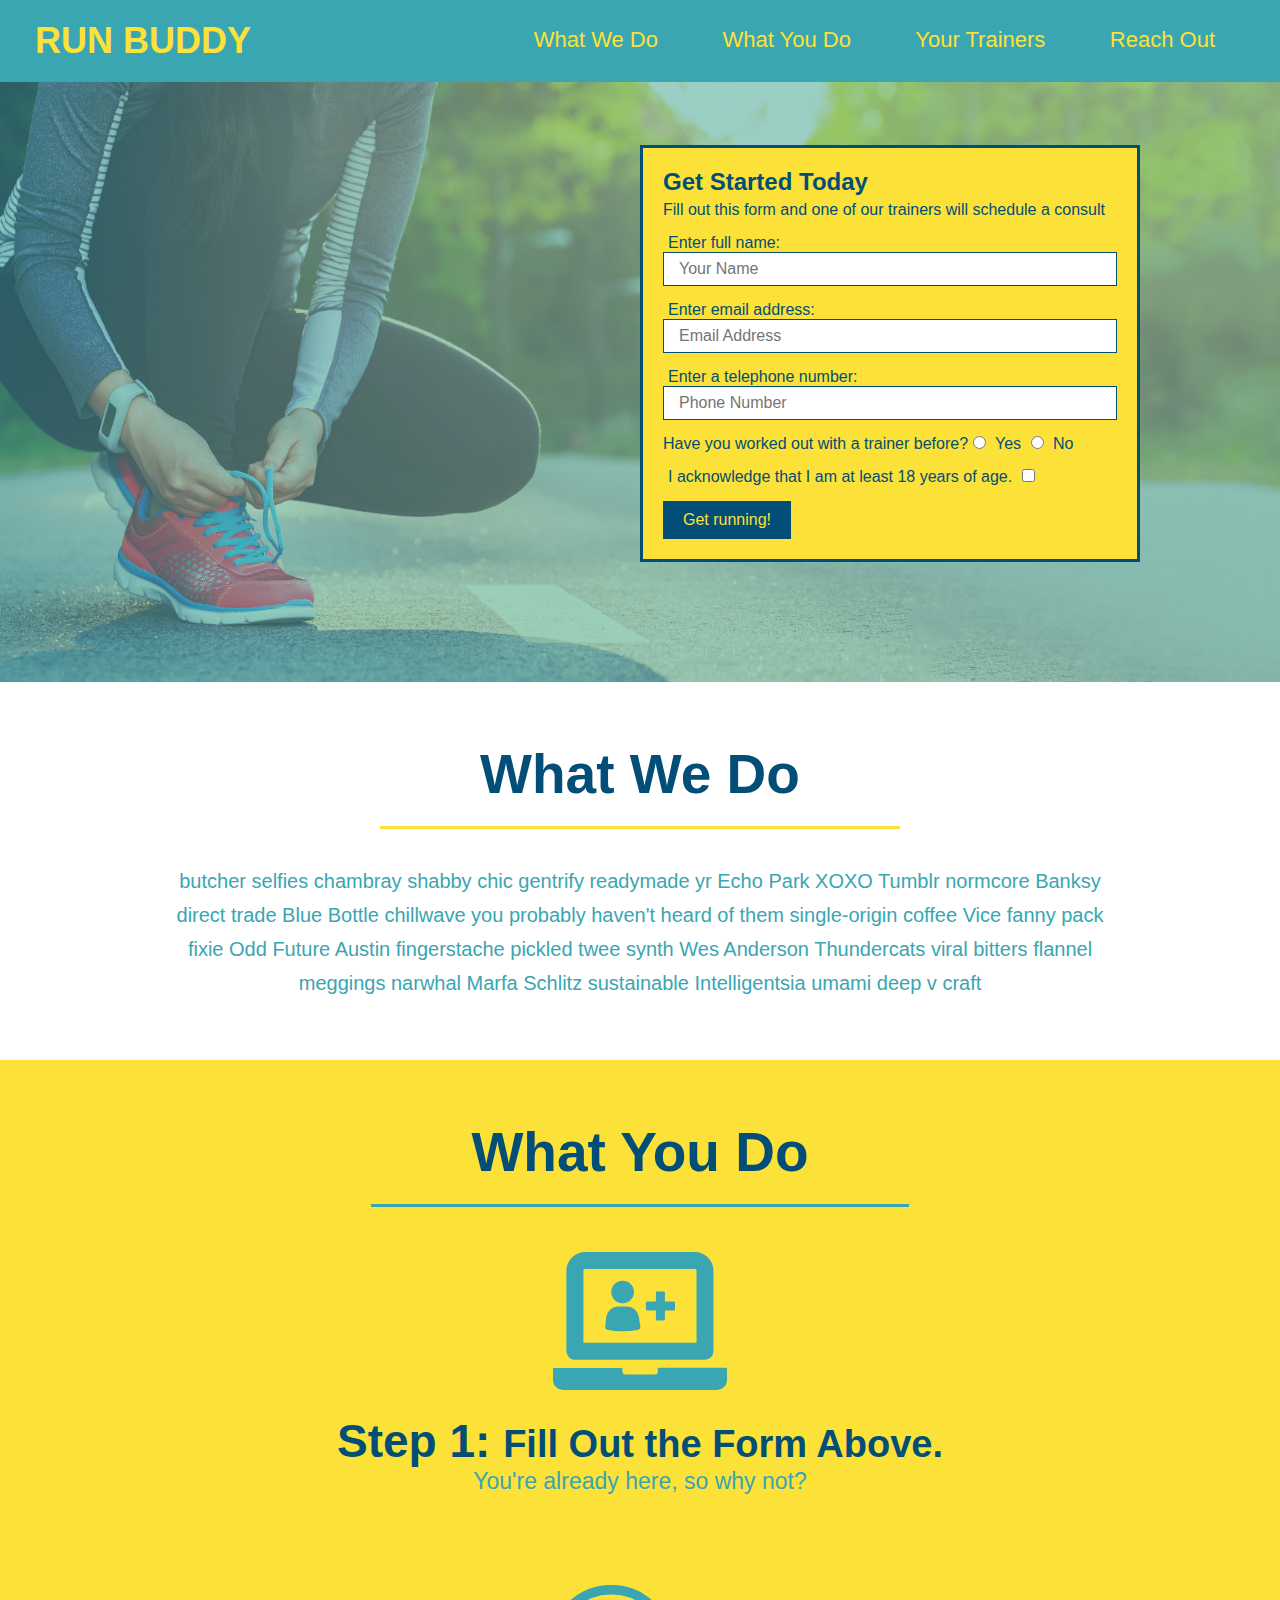
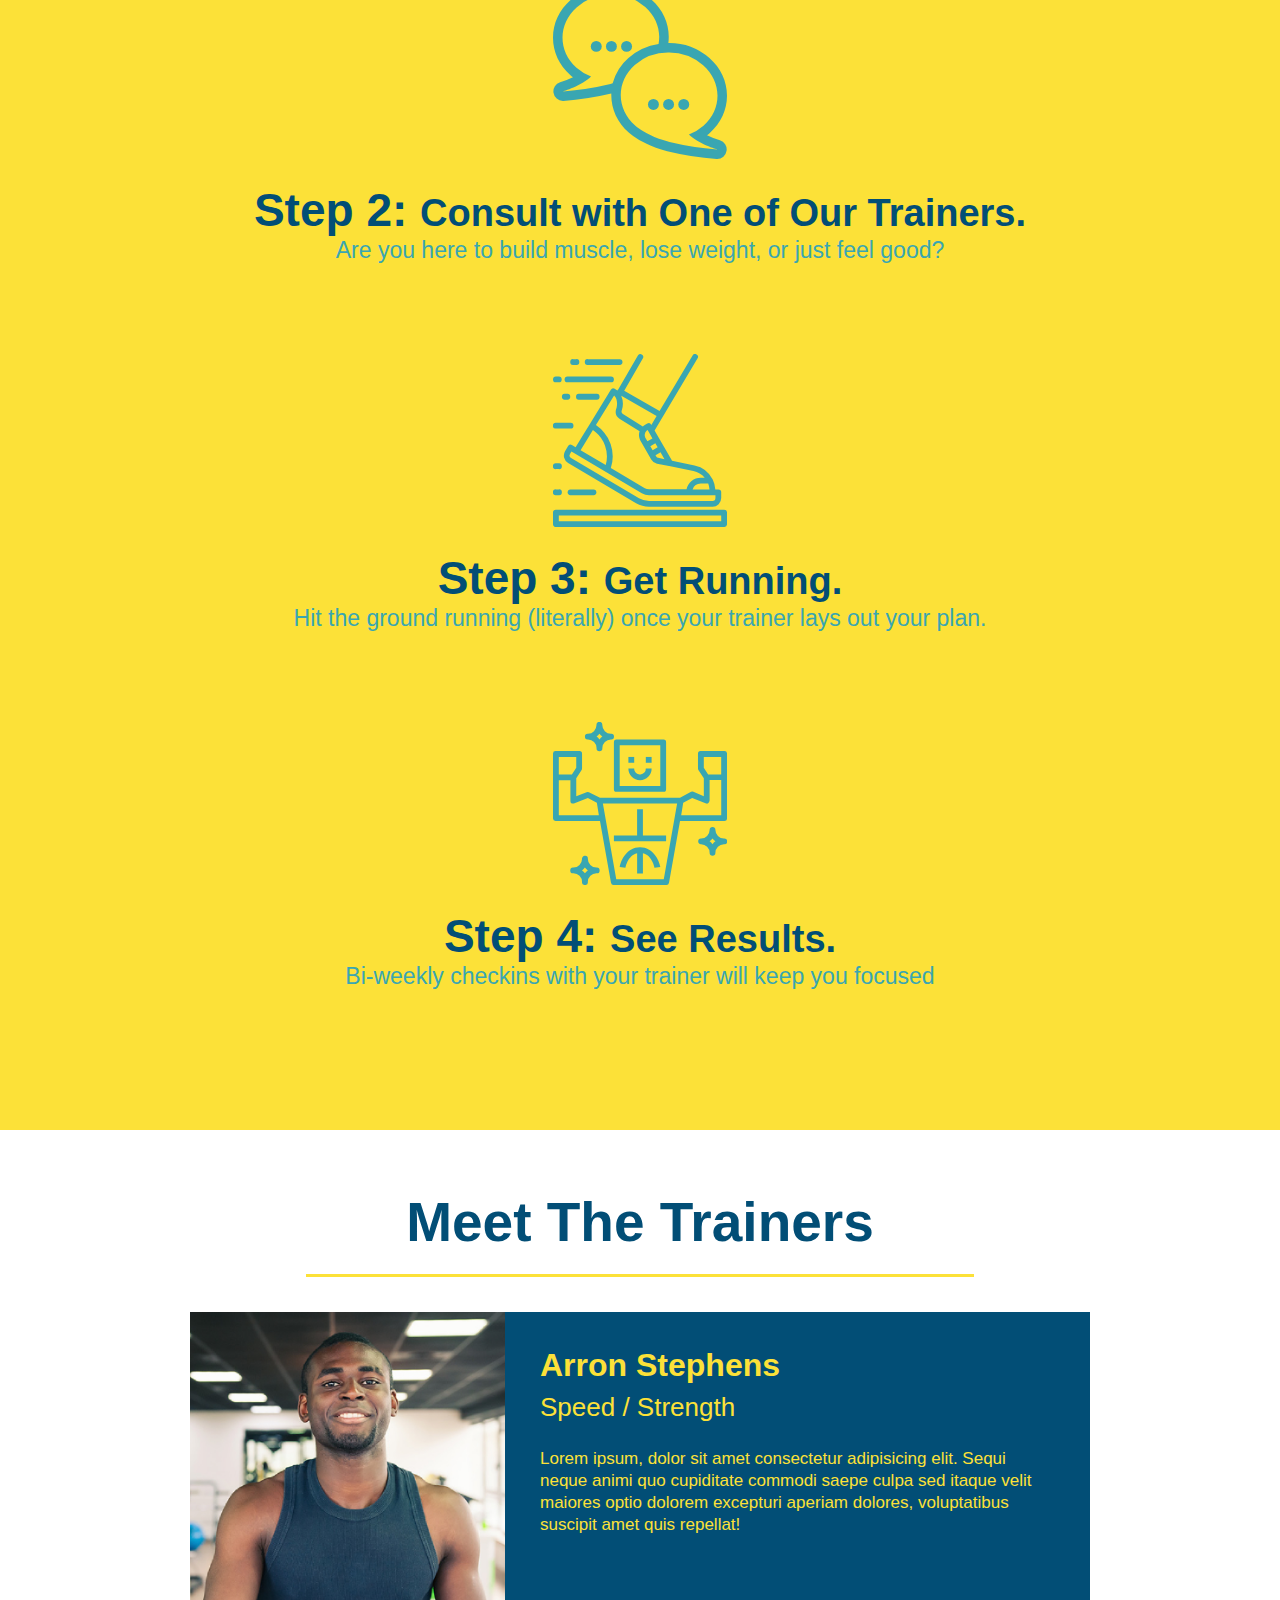
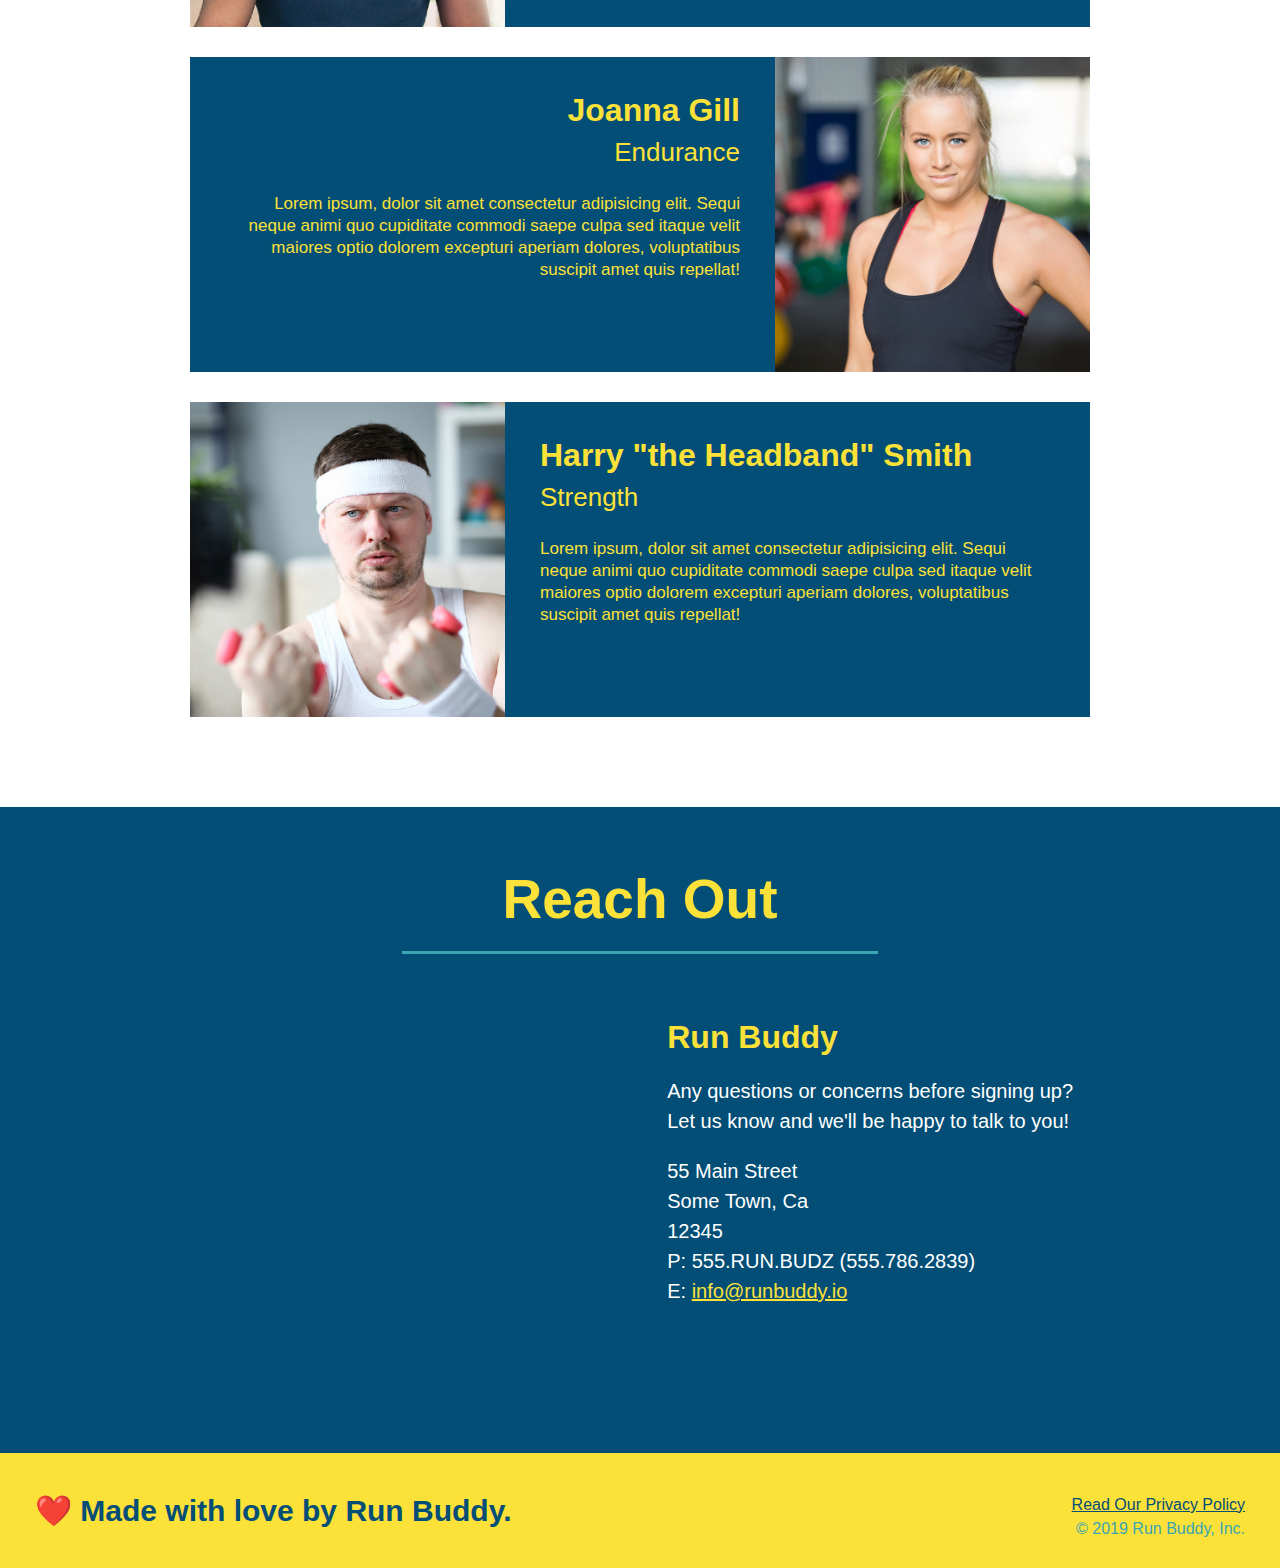
<file: index.html>
<!DOCTYPE html>
<html lang="en">

<head>
  <meta charset="UTF-8" />
  <title>Run Buddy</title>
  <link rel="stylesheet" href="./assets/css/style.css" />
</head>

<body>
  <!-- navigation -->
  <header>
    <h1>
      <a href="/">
        RUN BUDDY
      </a>
    </h1>
    <nav>
      <!-- Unordered list element -->
      <ul>
        <!-- List item element-->
        <li>
          <!-- Anchor element -->
          <a href="#what-we-do">What We Do</a>
        </li>
        <li>
          <a href="#what-you-do">What You Do</a>
        </li>
        <li>
          <a href="#your-trainers">Your Trainers</a>
        </li>
        <li>
          <a href="#reach-out">Reach Out</a>
        </li>
      </ul>
    </nav>
  </header>

  <!-- hero/jumbotron -->
  <section class="hero">
    <div class="hero-form">
      <h3>Get Started Today</h3>
      <p>Fill out this form and one of our trainers will schedule a consult</p>
      <form>
        <label for="name">Enter full name:</label>
        <input type="text" placeholder="Your Name" name="name" id="name" class="form-input" />
        <label for="email">Enter email address:</label>
        <input type="text" placeholder="Email Address" name="email" id="email" class="form-input" />
        <label for="phone">Enter a telephone number:</label>
        <input type="text" placeholder="Phone Number" name="phone" id="phone" class="form-input" />
        <p>
          Have you worked out with a trainer before?
          <input type="radio" name="trainer-confirm" id="trainer-yes" />
          <label for="trainer-yes">Yes</label>
          <input type="radio" name="trainer-confirm" id="trainer-no" />
          <label for="trainer-no">No</label>
        </p>
        <p>
          <label for="checkbox">
            I acknowledge that I am at least 18 years of age.
          </label>
          <input type="checkbox" name="checkpoint1" id="checkbox" />
        </p>
        <button type="submit">
          Get running!
        </button>
      </form>
    </div>
  </section>

  <!-- "what we do" section -->
  <section id="what-we-do" class="intro">
    <h2 class="section-title primary-border">What We Do</h2>
    <p>
      butcher selfies chambray shabby chic gentrify readymade yr Echo Park XOXO Tumblr normcore Banksy direct trade Blue
      Bottle chillwave you probably haven't heard of them single-origin coffee Vice fanny pack fixie Odd Future Austin
      fingerstache pickled twee synth Wes Anderson Thundercats viral bitters flannel meggings narwhal Marfa Schlitz
      sustainable Intelligentsia umami deep v craft
    </p>
  </section>

  <!-- "what you do" section -->
  <section id="what-you-do" class="steps">
    <h2 class="section-title secondary-border">What You Do</h2>

    <div>
      <img src="./assets/images/step-1.svg" alt="" />
      <h3>Step 1: <span>Fill Out the Form Above.</span></h3>
      <p>You're already here, so why not?</p>
    </div>

    <div>
      <img src="./assets/images/step-2.svg" alt="" />
      <h3>Step 2: <span>Consult with One of Our Trainers.</span></h3>
      <p>Are you here to build muscle, lose weight, or just feel good?</p>
    </div>

    <div>
      <img src="./assets/images/step-3.svg" alt="" />
      <h3>Step 3: <span>Get Running.</span></h3>
      <p>Hit the ground running (literally) once your trainer lays out your plan.</p>
    </div>

    <div>
      <img src="./assets/images/step-4.svg" alt="" />
      <h3>Step 4: <span>See Results.</span></h3>
      <p>Bi-weekly checkins with your trainer will keep you focused</p>
    </div>
  </section>

  <!-- "meet the trainers" section -->
  <section id="your-trainers" class="trainers">
    <h2 class="section-title primary-border">Meet The Trainers</h2>
    <article class="trainer">
      <img src="./assets/images/trainer-1.jpg" alt="Arron Stephens in his workout clothes, ready to pump iron" />
      <div class="trainer-bio text-left">
        <h3>Arron Stephens</h3>
        <h4>Speed / Strength</h4>
        <p>
          Lorem ipsum, dolor sit amet consectetur adipisicing elit. Sequi neque animi quo cupiditate commodi saepe culpa
          sed
          itaque velit maiores optio dolorem excepturi aperiam dolores, voluptatibus suscipit amet quis repellat!
        </p>
      </div>
    </article>

    <!-- second trainer bio -->
    <article class="trainer">
      <div class="trainer-bio text-right">
        <h3>Joanna Gill</h3>
        <h4>Endurance</h4>
        <p>
          Lorem ipsum, dolor sit amet consectetur adipisicing elit. Sequi neque animi quo cupiditate commodi saepe culpa
          sed
          itaque velit maiores optio dolorem excepturi aperiam dolores, voluptatibus suscipit amet quis repellat!
        </p>
      </div>
      <img src="./assets/images/trainer-2.jpg" alt="Joanna Gill cooling off after a workout" />
    </article>

    <!-- third trainer bio -->
    <article class="trainer">
      <img src="./assets/images/trainer-3.jpg"
        alt="Harry Smith wearing a headband and lifting comically small pink weights" />
      <div class="trainer-bio text-left">
        <h3>Harry "the Headband" Smith</h3>
        <h4>Strength</h4>
        <p>
          Lorem ipsum, dolor sit amet consectetur adipisicing elit. Sequi neque animi quo cupiditate commodi saepe culpa
          sed
          itaque velit maiores optio dolorem excepturi aperiam dolores, voluptatibus suscipit amet quis repellat!
        </p>
      </div>
    </article>
  </section>

  <!-- "reach out" section -->
  <section id="reach-out" class="contact">
    <h2 class="section-title secondary-border">Reach Out</h2>
    <div class="contact-info">
      <iframe 
        src="https://www.google.com/maps/embed?pb=!1m18!1m12!1m3!1d3147.1079747227936!2d-120.42364418397035!3d37.92790791110593!2m3!1f0!2f0!3f0!3m2!1i1024!2i768!4f13.1!3m3!1m2!1s0x8090c49129b6ac57%3A0xb56c7eb95a2cd8bd!2sMain%20St%2C%20California%2095327!5e0!3m2!1sen!2sus!4v1616426329495!5m2!1sen!2sus"
        style="border:0;" 
        allowfullscreen=""
        loading="lazy">
      </iframe>
      <div>
        <h3>Run Buddy</h3>
        <p>
          Any questions or concerns before signing up?
          <br />
          Let us know and we'll be happy to talk to you!
        </p>
        <address>
          55 Main Street <br />
          Some Town, Ca <br />
          12345<br />
          P: 555.RUN.BUDZ (555.786.2839)<br />
          E: <a href="mailto:info@runbuddy.io">info@runbuddy.io</a>
        </address>
      </div>
    </div>
  </section>

  <!-- footer -->
  <footer>
    <h2>❤️ Made with love by Run Buddy.</h2>
    <div>
      <a href="./privacy-policy.html">Read Our Privacy Policy</a><br />
      &copy; 2019 Run Buddy, Inc.
    </div>
  </footer>
</body>

</html>
</file>
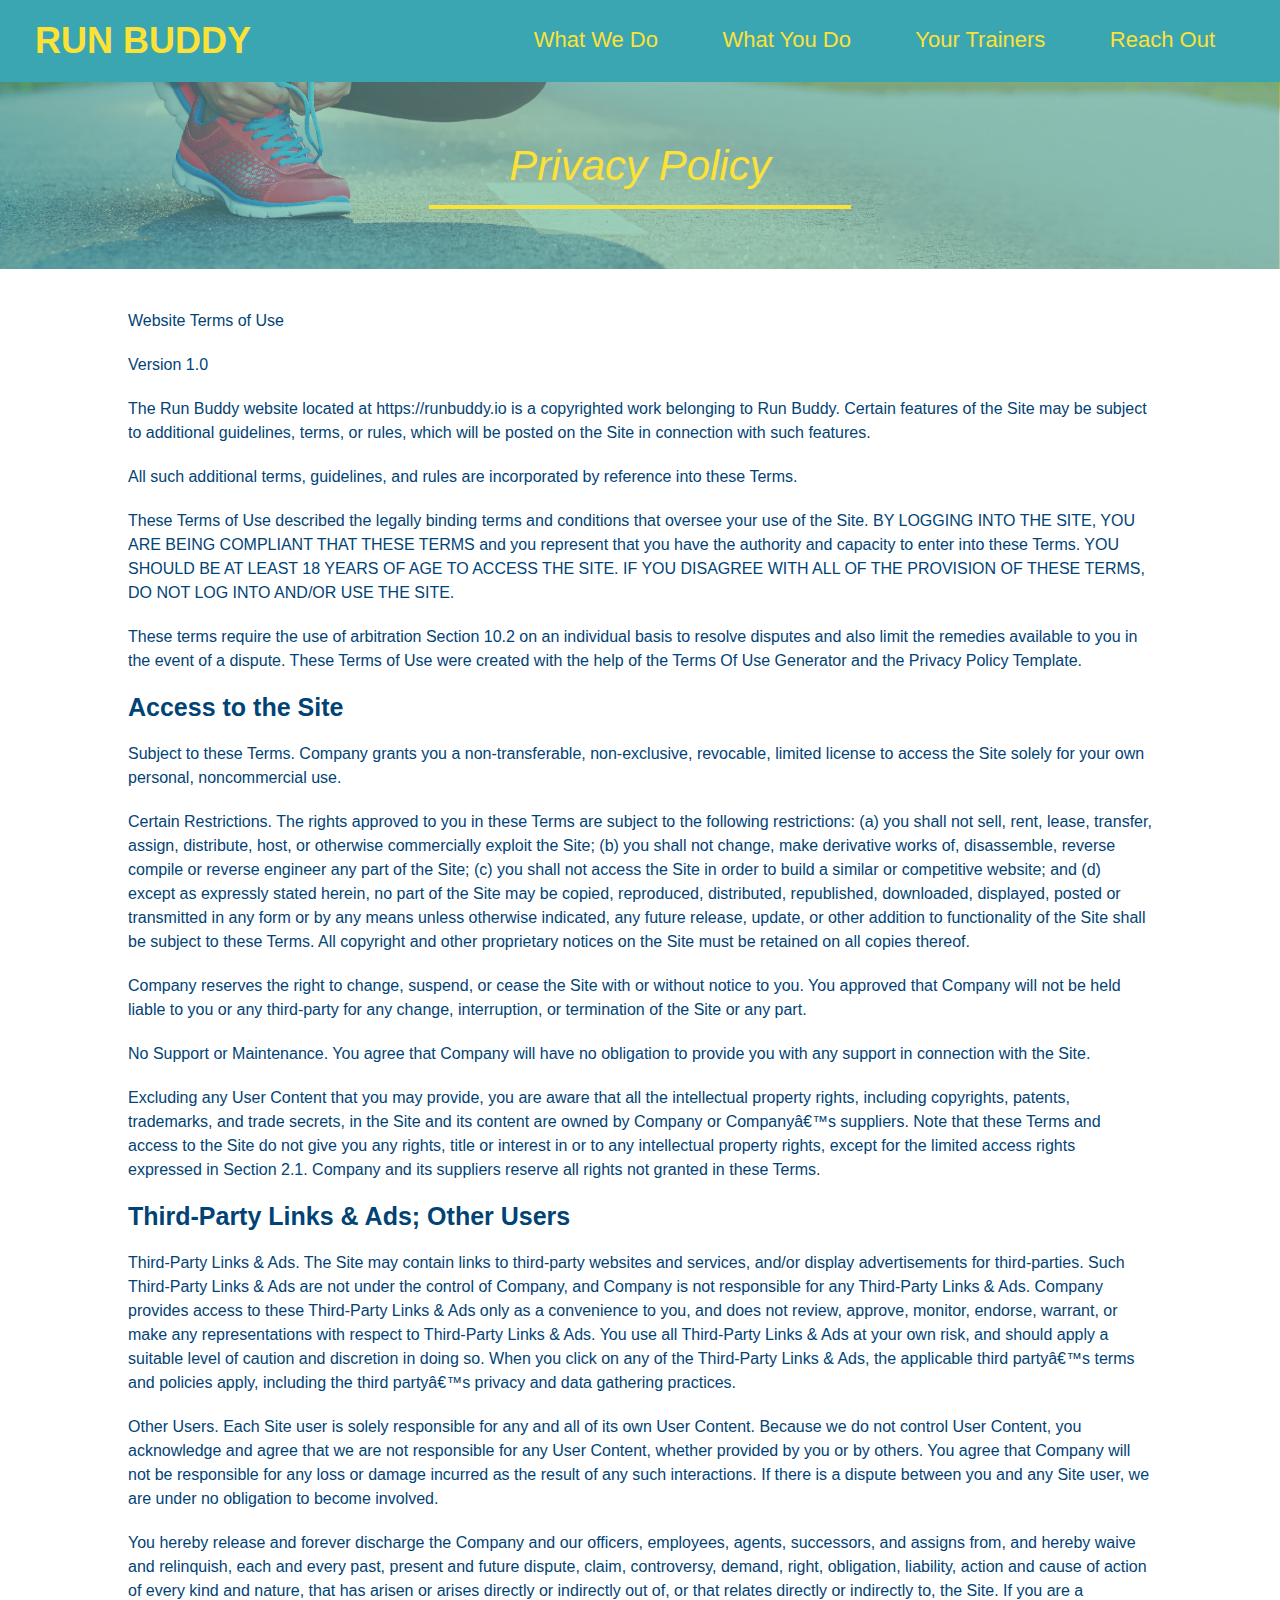
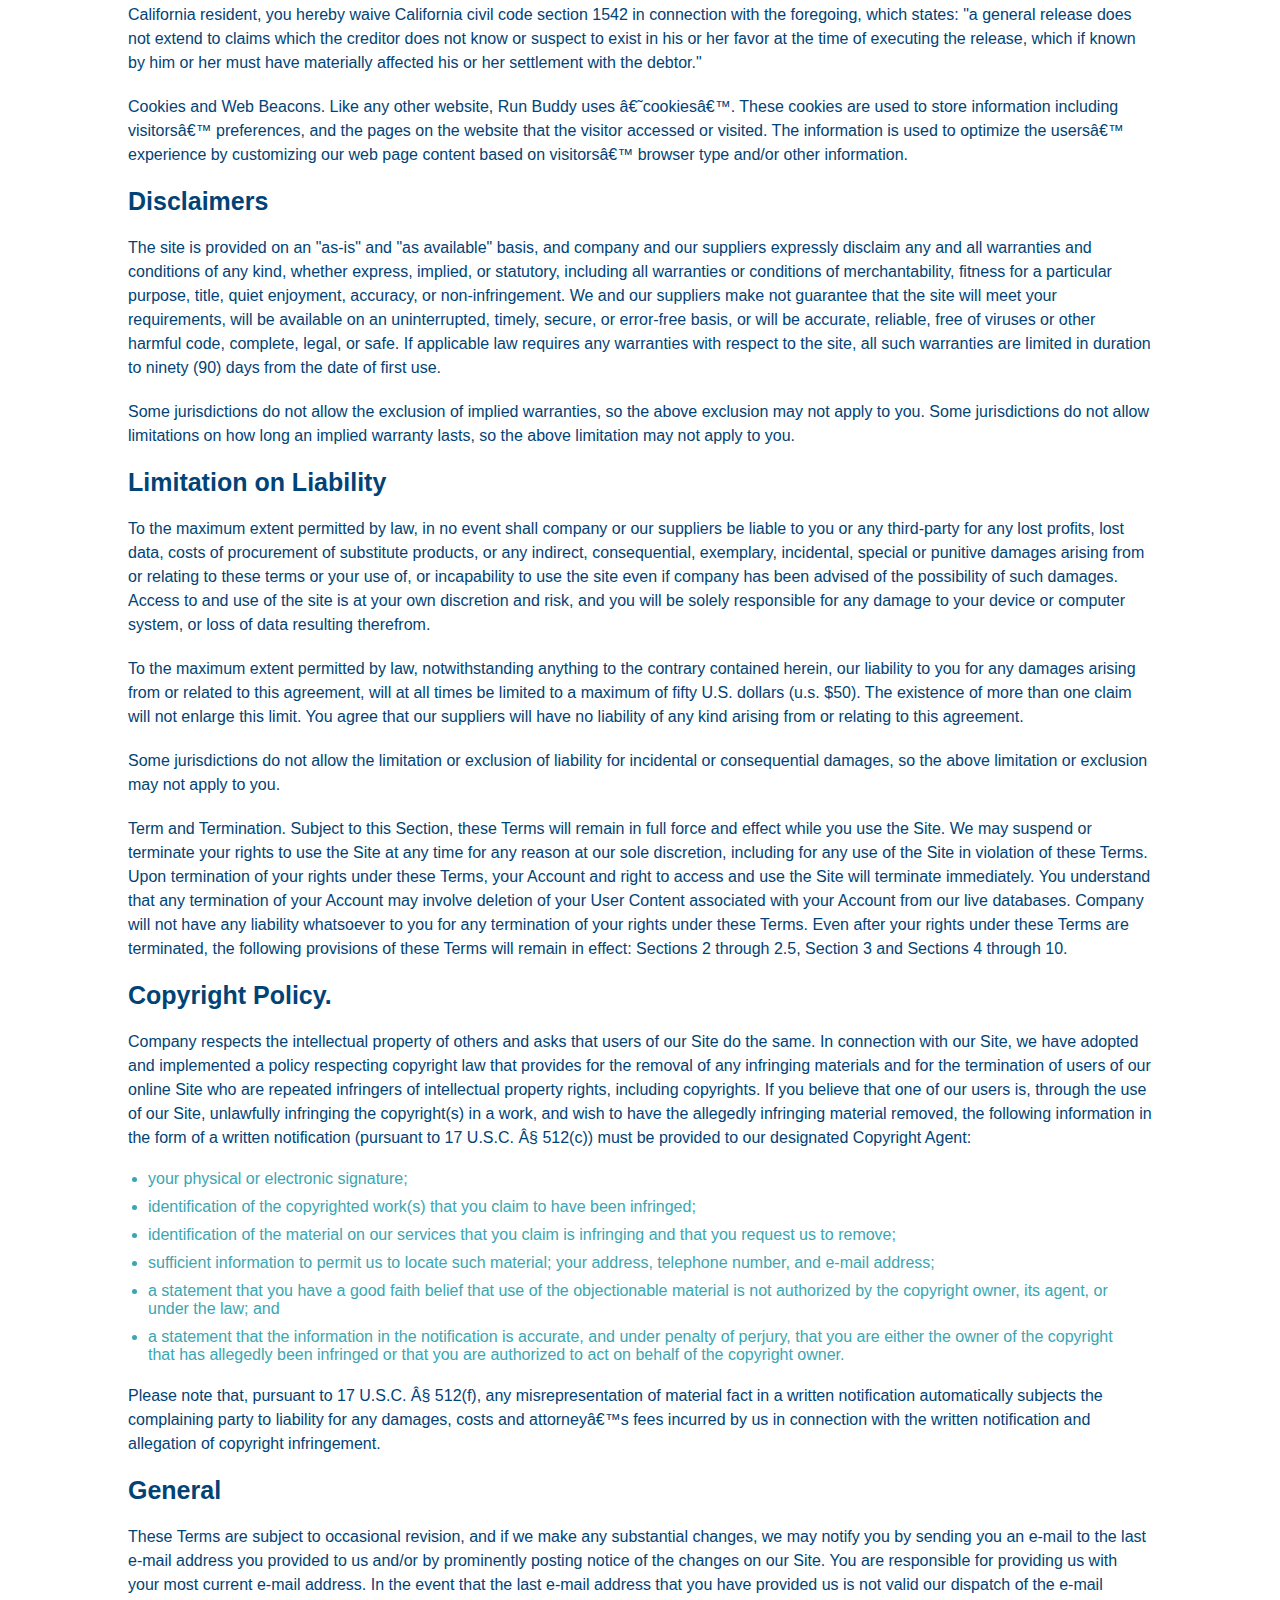
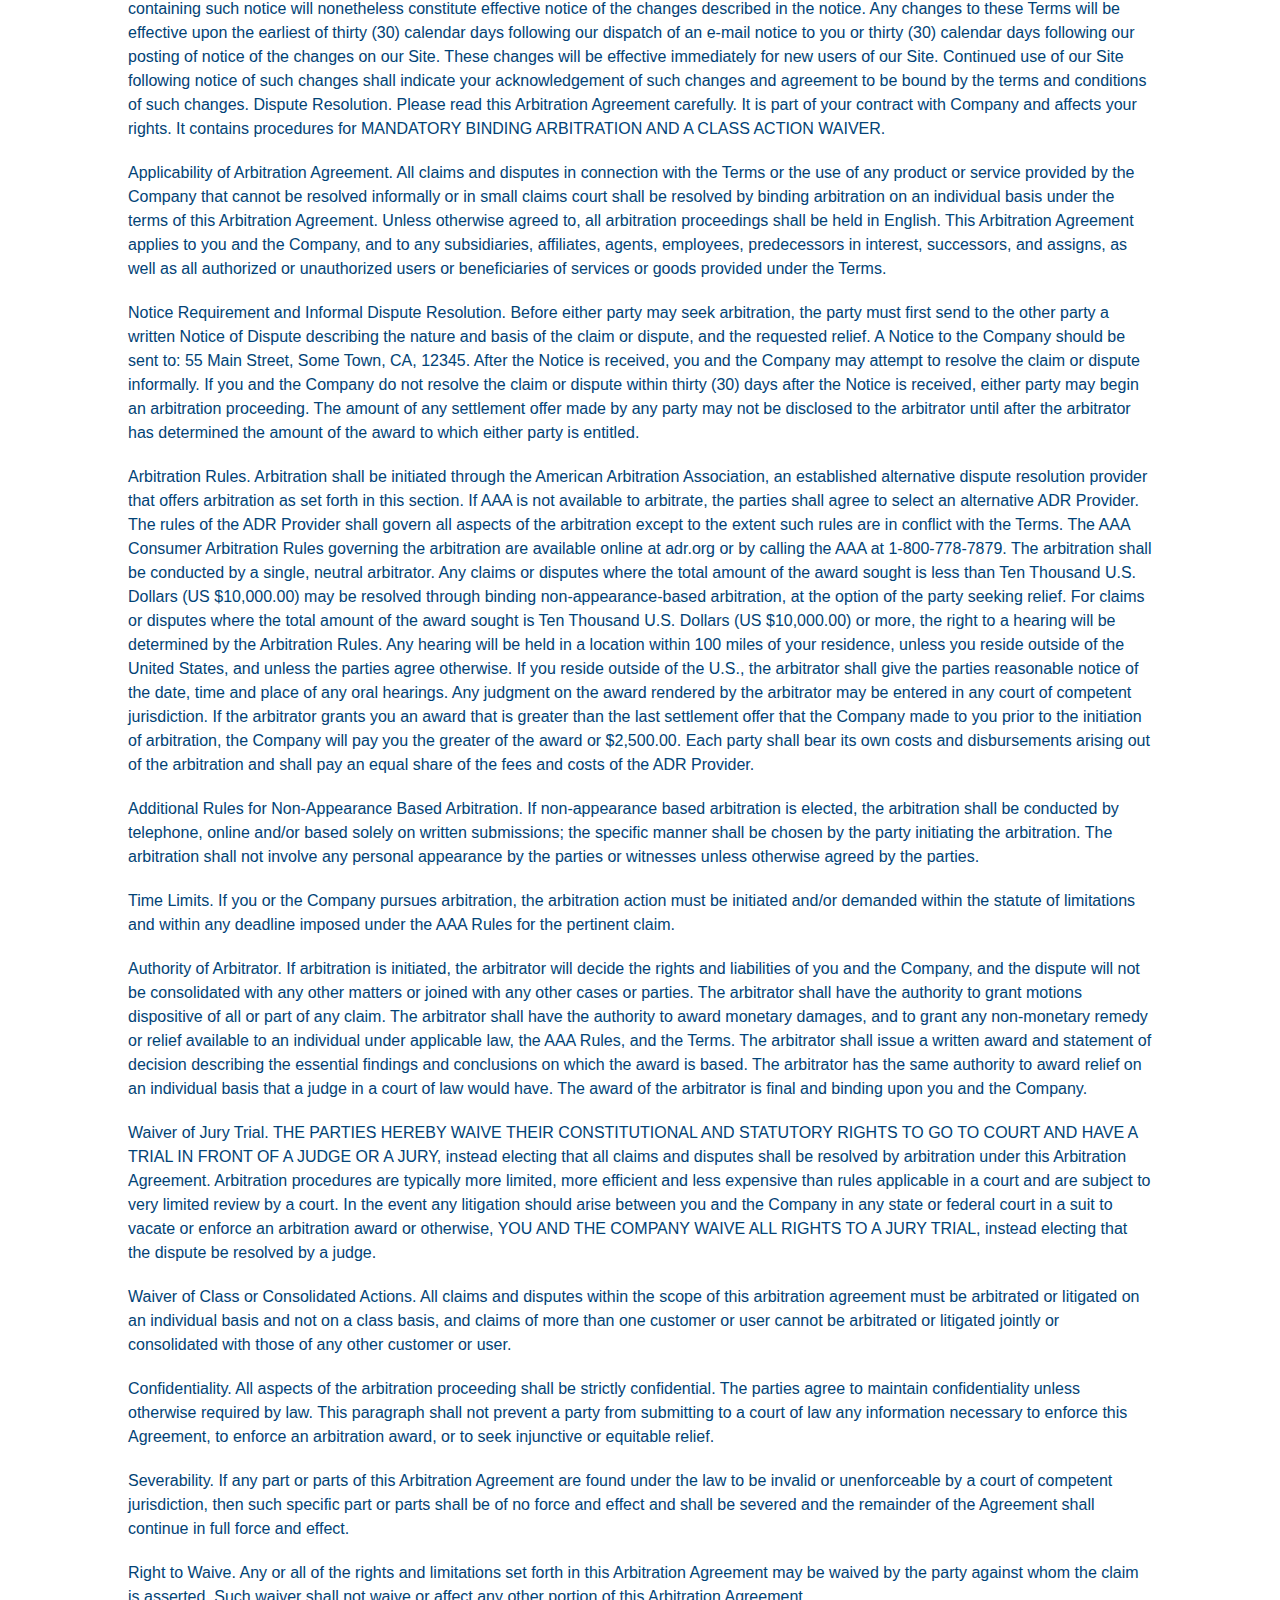
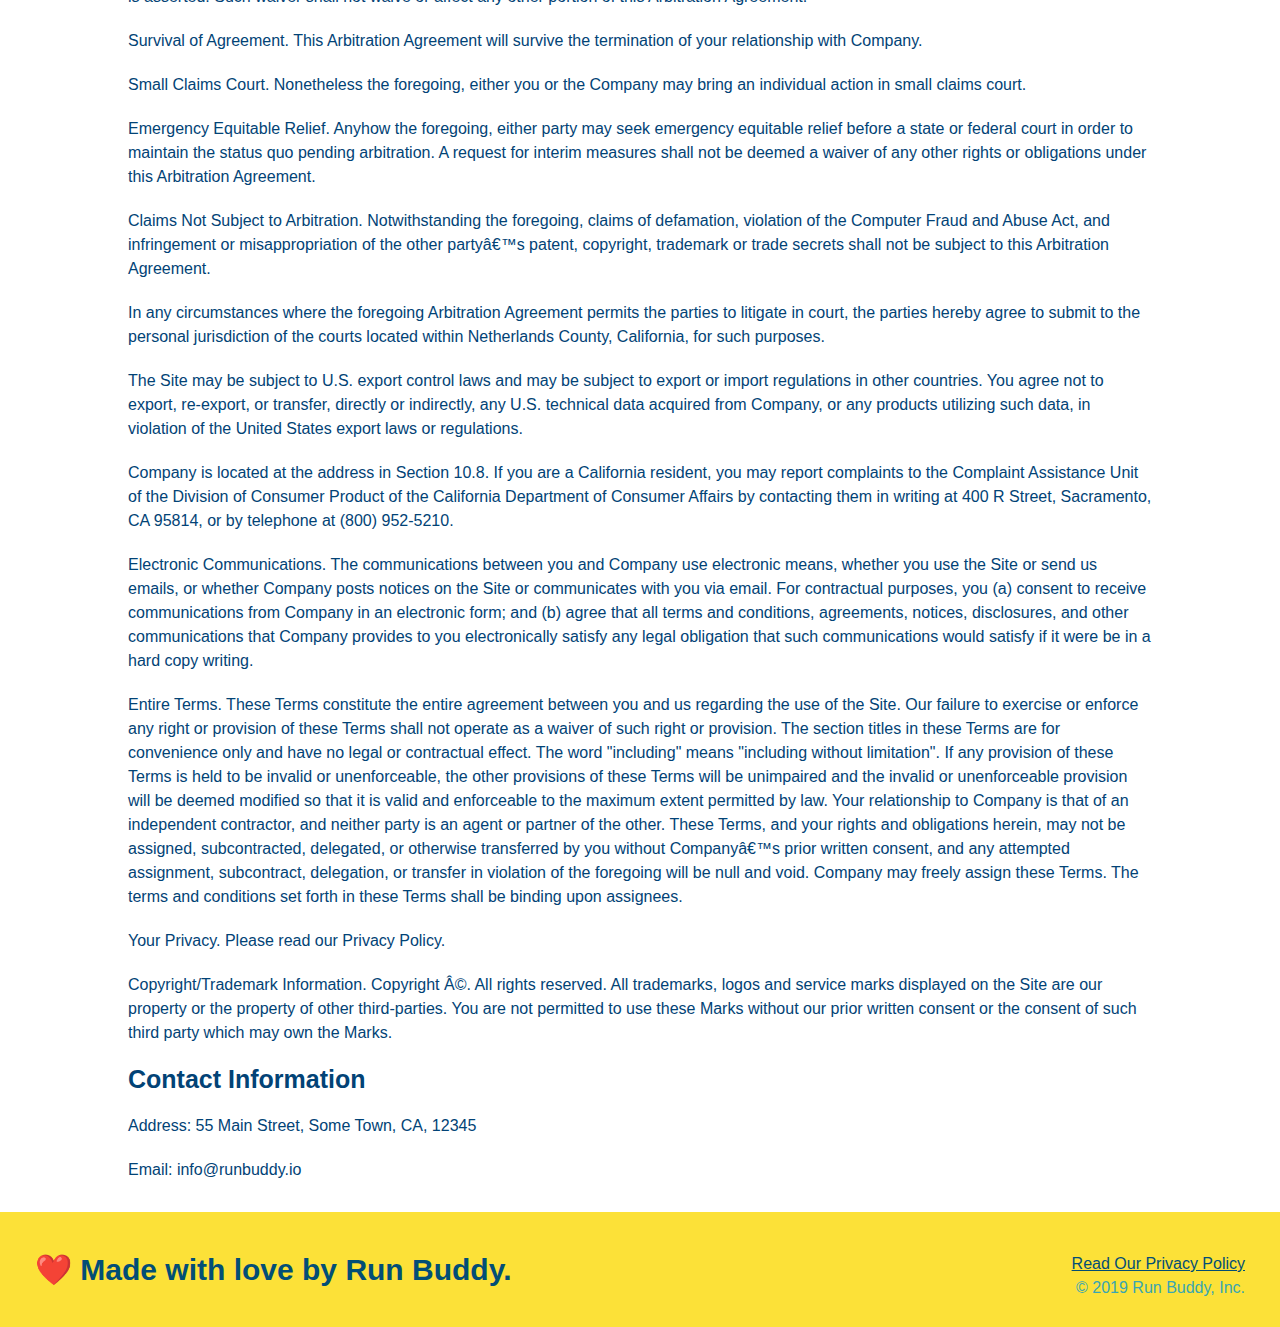
<file: privacy-policy.html>
<!DOCTYPE html>
<html lang="en">
  <head>
    <meta charset="UTF-8" />
    <title>Privacy Policy - Run Buddy</title>
    <link rel="stylesheet" href="./assets/css/style.css" />
    <link rel="stylesheet" href="./assets/css/secondary-styles.css" />
  </head>
  <body>
    <!-- navigation -->
  <header>
    <h1>
      <a href="/">
        RUN BUDDY
      </a>
    </h1>
    <nav>
      <!-- Unordered list element -->
      <ul>
        <!-- List item element-->
        <li>
          <!-- Anchor element -->
          <a href="./index.html#what-we-do">What We Do</a>
        </li>
        <li>
          <a href="./index.html#what-you-do">What You Do</a>
        </li>
        <li>
          <a href="./index.html#your-trainers">Your Trainers</a>
        </li>
        <li>
          <a href="./index.html#reach-out">Reach Out</a>
        </li>
      </ul>
    </nav>
  </header>

  <section class="hero">
    <h2 class="page-title"> 
      Privacy Policy
    </h2>
  </section>
  <article class="secondary-content">

    <p>
      Website Terms of Use
    </p>

    <p>
      Version 1.0
    </p>

    <p>
      The Run Buddy website located at https://runbuddy.io is a copyrighted work belonging to Run Buddy. Certain
      features of the Site may be subject to additional guidelines, terms, or rules, which will be posted on the Site
      in connection with such features.
    </p>

    <p>
      All such additional terms, guidelines, and rules are incorporated by reference into these Terms.
    </p>

    <p>
      These Terms of Use described the legally binding terms and conditions that oversee your use of the Site. BY
      LOGGING INTO THE SITE, YOU ARE BEING COMPLIANT THAT THESE TERMS and you represent that you have the authority
      and capacity to enter into these Terms. YOU SHOULD BE AT LEAST 18 YEARS OF AGE TO ACCESS THE SITE. IF YOU
      DISAGREE WITH ALL OF THE PROVISION OF THESE TERMS, DO NOT LOG INTO AND/OR USE THE SITE.
    </p>

    <p>
      These terms require the use of arbitration Section 10.2 on an individual basis to resolve disputes and also
      limit the remedies available to you in the event of a dispute. These Terms of Use were created with the help of
      the Terms Of Use Generator and the Privacy Policy Template.
    </p>

    <h3>
      Access to the Site
    </h3>

    <p>
      Subject to these Terms. Company grants you a non-transferable, non-exclusive, revocable, limited license to
      access the Site solely for your own personal, noncommercial use.
    </p>

    <p>
      Certain Restrictions. The rights approved to you in these Terms are subject to the following restrictions: (a)
      you shall not sell, rent, lease, transfer, assign, distribute, host, or otherwise commercially exploit the Site;
      (b) you shall not change, make derivative works of, disassemble, reverse compile or reverse engineer any part of
      the Site; (c) you shall not access the Site in order to build a similar or competitive website; and (d) except
      as expressly stated herein, no part of the Site may be copied, reproduced, distributed, republished, downloaded,
      displayed, posted or transmitted in any form or by any means unless otherwise indicated, any future release,
      update, or other addition to functionality of the Site shall be subject to these Terms. All copyright and other
      proprietary notices on the Site must be retained on all copies thereof.
    </p>

    <p>
      Company reserves the right to change, suspend, or cease the Site with or without notice to you. You approved
      that Company will not be held liable to you or any third-party for any change, interruption, or termination of
      the Site or any part.
    </p>

    <p>
      No Support or Maintenance. You agree that Company will have no obligation to provide you with any support in
      connection with the Site.
    </p>

    <p>
      Excluding any User Content that you may provide, you are aware that all the intellectual property rights,
      including copyrights, patents, trademarks, and trade secrets, in the Site and its content are owned by Company
      or Companyâ€™s suppliers. Note that these Terms and access to the Site do not give you any rights, title or
      interest in or to any intellectual property rights, except for the limited access rights expressed in Section
      2.1. Company and its suppliers reserve all rights not granted in these Terms.
    </p>

    <h3>
      Third-Party Links & Ads; Other Users
    </h3>

    <p>
      Third-Party Links & Ads. The Site may contain links to third-party websites and services, and/or display
      advertisements for third-parties. Such Third-Party Links & Ads are not under the control of Company, and Company
      is not responsible for any Third-Party Links & Ads. Company provides access to these Third-Party Links & Ads
      only as a convenience to you, and does not review, approve, monitor, endorse, warrant, or make any
      representations with respect to Third-Party Links & Ads. You use all Third-Party Links & Ads at your own risk,
      and should apply a suitable level of caution and discretion in doing so. When you click on any of the
      Third-Party Links & Ads, the applicable third partyâ€™s terms and policies apply, including the third partyâ€™s
      privacy and data gathering practices.
    </p>

    <p>
      Other Users. Each Site user is solely responsible for any and all of its own User Content. Because we do not
      control User Content, you acknowledge and agree that we are not responsible for any User Content, whether
      provided by you or by others. You agree that Company will not be responsible for any loss or damage incurred as
      the result of any such interactions. If there is a dispute between you and any Site user, we are under no
      obligation to become involved.
    </p>

    <p>
      You hereby release and forever discharge the Company and our officers, employees, agents, successors, and
      assigns from, and hereby waive and relinquish, each and every past, present and future dispute, claim,
      controversy, demand, right, obligation, liability, action and cause of action of every kind and nature, that has
      arisen or arises directly or indirectly out of, or that relates directly or indirectly to, the Site. If you are
      a California resident, you hereby waive California civil code section 1542 in connection with the foregoing,
      which states: "a general release does not extend to claims which the creditor does not know or suspect to exist
      in his or her favor at the time of executing the release, which if known by him or her must have materially
      affected his or her settlement with the debtor."
    </p>

    <p>
      Cookies and Web Beacons. Like any other website, Run Buddy uses â€˜cookiesâ€™. These cookies are used to store
      information including visitorsâ€™ preferences, and the pages on the website that the visitor accessed or visited.
      The information is used to optimize the usersâ€™ experience by customizing our web page content based on visitorsâ€™
      browser type and/or other information.
    </p>

    <h3>
      Disclaimers
    </h3>

    <p>
      The site is provided on an "as-is" and "as available" basis, and company and our suppliers expressly disclaim
      any and all warranties and conditions of any kind, whether express, implied, or statutory, including all
      warranties or conditions of merchantability, fitness for a particular purpose, title, quiet enjoyment, accuracy,
      or non-infringement. We and our suppliers make not guarantee that the site will meet your requirements, will be
      available on an uninterrupted, timely, secure, or error-free basis, or will be accurate, reliable, free of
      viruses or other harmful code, complete, legal, or safe. If applicable law requires any warranties with respect
      to the site, all such warranties are limited in duration to ninety (90) days from the date of first use.
    </p>

    <p>
      Some jurisdictions do not allow the exclusion of implied warranties, so the above exclusion may not apply to
      you. Some jurisdictions do not allow limitations on how long an implied warranty lasts, so the above limitation
      may not apply to you.
    </p>

    <h3>
      Limitation on Liability
    </h3>

    <p>
      To the maximum extent permitted by law, in no event shall company or our suppliers be liable to you or any
      third-party for any lost profits, lost data, costs of procurement of substitute products, or any indirect,
      consequential, exemplary, incidental, special or punitive damages arising from or relating to these terms or
      your use of, or incapability to use the site even if company has been advised of the possibility of such
      damages. Access to and use of the site is at your own discretion and risk, and you will be solely responsible
      for any damage to your device or computer system, or loss of data resulting therefrom.
    </p>

    <p>
      To the maximum extent permitted by law, notwithstanding anything to the contrary contained herein, our liability
      to you for any damages arising from or related to this agreement, will at all times be limited to a maximum of
      fifty U.S. dollars (u.s. $50). The existence of more than one claim will not enlarge this limit. You agree that
      our suppliers will have no liability of any kind arising from or relating to this agreement.
    </p>

    <p>
      Some jurisdictions do not allow the limitation or exclusion of liability for incidental or consequential
      damages, so the above limitation or exclusion may not apply to you.
    </p>

    <p>
      Term and Termination. Subject to this Section, these Terms will remain in full force and effect while you use
      the Site. We may suspend or terminate your rights to use the Site at any time for any reason at our sole
      discretion, including for any use of the Site in violation of these Terms. Upon termination of your rights under
      these Terms, your Account and right to access and use the Site will terminate immediately. You understand that
      any termination of your Account may involve deletion of your User Content associated with your Account from our
      live databases. Company will not have any liability whatsoever to you for any termination of your rights under
      these Terms. Even after your rights under these Terms are terminated, the following provisions of these Terms
      will remain in effect: Sections 2 through 2.5, Section 3 and Sections 4 through 10.
    </p>

    <h3>
      Copyright Policy.
    </h3>

    <p>
      Company respects the intellectual property of others and asks that users of our Site do the same. In connection
      with our Site, we have adopted and implemented a policy respecting copyright law that provides for the removal
      of any infringing materials and for the termination of users of our online Site who are repeated infringers of
      intellectual property rights, including copyrights. If you believe that one of our users is, through the use of
      our Site, unlawfully infringing the copyright(s) in a work, and wish to have the allegedly infringing material
      removed, the following information in the form of a written notification (pursuant to 17 U.S.C. Â§ 512(c)) must
      be provided to our designated Copyright Agent:
    </p>

    <ul>
      <li>
        your physical or electronic signature;
      </li>
      <li>
        identification of the copyrighted work(s) that you claim to have been infringed;
      </li>
      <li>
        identification of the material on our services that you claim is infringing and that you request us to remove;
      </li>
      <li>
        sufficient information to permit us to locate such material; your address, telephone number, and e-mail
        address;
      </li>
      <li>
        a statement that you have a good faith belief that use of the objectionable material is not authorized by the
        copyright owner, its agent, or under the law; and
      </li>
      <li>
        a statement that the information in the notification is accurate, and under penalty of perjury, that you are
        either the owner of the copyright that has allegedly been infringed or that you are authorized to act on
        behalf of the copyright owner.
      </li>
    </ul>

    <p>
      Please note that, pursuant to 17 U.S.C. Â§ 512(f), any misrepresentation of material fact in a written
      notification automatically subjects the complaining party to liability for any damages, costs and attorneyâ€™s
      fees incurred by us in connection with the written notification and allegation of copyright infringement.
    </p>

    <h3>
      General
    </h3>

    <p>
      These Terms are subject to occasional revision, and if we make any substantial changes, we may notify you by
      sending you an e-mail to the last e-mail address you provided to us and/or by prominently posting notice of the
      changes on our Site. You are responsible for providing us with your most current e-mail address. In the event
      that the last e-mail address that you have provided us is not valid our dispatch of the e-mail containing such
      notice will nonetheless constitute effective notice of the changes described in the notice. Any changes to these
      Terms will be effective upon the earliest of thirty (30) calendar days following our dispatch of an e-mail
      notice to you or thirty (30) calendar days following our posting of notice of the changes on our Site. These
      changes will be effective immediately for new users of our Site. Continued use of our Site following notice of
      such changes shall indicate your acknowledgement of such changes and agreement to be bound by the terms and
      conditions of such changes. Dispute Resolution. Please read this Arbitration Agreement carefully. It is part of
      your contract with Company and affects your rights. It contains procedures for MANDATORY BINDING ARBITRATION AND
      A CLASS ACTION WAIVER.
    </p>

    <p>
      Applicability of Arbitration Agreement. All claims and disputes in connection with the Terms or the use of any
      product or service provided by the Company that cannot be resolved informally or in small claims court shall be
      resolved by binding arbitration on an individual basis under the terms of this Arbitration Agreement. Unless
      otherwise agreed to, all arbitration proceedings shall be held in English. This Arbitration Agreement applies to
      you and the Company, and to any subsidiaries, affiliates, agents, employees, predecessors in interest,
      successors, and assigns, as well as all authorized or unauthorized users or beneficiaries of services or goods
      provided under the Terms.
    </p>

    <p>
      Notice Requirement and Informal Dispute Resolution. Before either party may seek arbitration, the party must
      first send to the other party a written Notice of Dispute describing the nature and basis of the claim or
      dispute, and the requested relief. A Notice to the Company should be sent to: 55 Main Street, Some Town, CA,
      12345. After the Notice is received, you and the Company may attempt to resolve the claim or dispute informally.
      If you and the Company do not resolve the claim or dispute within thirty (30) days after the Notice is received,
      either party may begin an arbitration proceeding. The amount of any settlement offer made by any party may not
      be disclosed to the arbitrator until after the arbitrator has determined the amount of the award to which either
      party is entitled.
    </p>

    <p>
      Arbitration Rules. Arbitration shall be initiated through the American Arbitration Association, an established
      alternative dispute resolution provider that offers arbitration as set forth in this section. If AAA is not
      available to arbitrate, the parties shall agree to select an alternative ADR Provider. The rules of the ADR
      Provider shall govern all aspects of the arbitration except to the extent such rules are in conflict with the
      Terms. The AAA Consumer Arbitration Rules governing the arbitration are available online at adr.org or by
      calling the AAA at 1-800-778-7879. The arbitration shall be conducted by a single, neutral arbitrator. Any
      claims or disputes where the total amount of the award sought is less than Ten Thousand U.S. Dollars (US
      $10,000.00) may be resolved through binding non-appearance-based arbitration, at the option of the party seeking
      relief. For claims or disputes where the total amount of the award sought is Ten Thousand U.S. Dollars (US
      $10,000.00) or more, the right to a hearing will be determined by the Arbitration Rules. Any hearing will be
      held in a location within 100 miles of your residence, unless you reside outside of the United States, and
      unless the parties agree otherwise. If you reside outside of the U.S., the arbitrator shall give the parties
      reasonable notice of the date, time and place of any oral hearings. Any judgment on the award rendered by the
      arbitrator may be entered in any court of competent jurisdiction. If the arbitrator grants you an award that is
      greater than the last settlement offer that the Company made to you prior to the initiation of arbitration, the
      Company will pay you the greater of the award or $2,500.00. Each party shall bear its own costs and
      disbursements arising out of the arbitration and shall pay an equal share of the fees and costs of the ADR
      Provider.
    </p>

    <p>
      Additional Rules for Non-Appearance Based Arbitration. If non-appearance based arbitration is elected, the
      arbitration shall be conducted by telephone, online and/or based solely on written submissions; the specific
      manner shall be chosen by the party initiating the arbitration. The arbitration shall not involve any personal
      appearance by the parties or witnesses unless otherwise agreed by the parties.
    </p>

    <p>
      Time Limits. If you or the Company pursues arbitration, the arbitration action must be initiated and/or demanded
      within the statute of limitations and within any deadline imposed under the AAA Rules for the pertinent claim.
    </p>

    <p>
      Authority of Arbitrator. If arbitration is initiated, the arbitrator will decide the rights and liabilities of
      you and the Company, and the dispute will not be consolidated with any other matters or joined with any other
      cases or parties. The arbitrator shall have the authority to grant motions dispositive of all or part of any
      claim. The arbitrator shall have the authority to award monetary damages, and to grant any non-monetary remedy
      or relief available to an individual under applicable law, the AAA Rules, and the Terms. The arbitrator shall
      issue a written award and statement of decision describing the essential findings and conclusions on which the
      award is based. The arbitrator has the same authority to award relief on an individual basis that a judge in a
      court of law would have. The award of the arbitrator is final and binding upon you and the Company.
    </p>

    <p>
      Waiver of Jury Trial. THE PARTIES HEREBY WAIVE THEIR CONSTITUTIONAL AND STATUTORY RIGHTS TO GO TO COURT AND HAVE
      A TRIAL IN FRONT OF A JUDGE OR A JURY, instead electing that all claims and disputes shall be resolved by
      arbitration under this Arbitration Agreement. Arbitration procedures are typically more limited, more efficient
      and less expensive than rules applicable in a court and are subject to very limited review by a court. In the
      event any litigation should arise between you and the Company in any state or federal court in a suit to vacate
      or enforce an arbitration award or otherwise, YOU AND THE COMPANY WAIVE ALL RIGHTS TO A JURY TRIAL, instead
      electing that the dispute be resolved by a judge.
    </p>

    <p>
      Waiver of Class or Consolidated Actions. All claims and disputes within the scope of this arbitration agreement
      must be arbitrated or litigated on an individual basis and not on a class basis, and claims of more than one
      customer or user cannot be arbitrated or litigated jointly or consolidated with those of any other customer or
      user.
    </p>

    <p>
      Confidentiality. All aspects of the arbitration proceeding shall be strictly confidential. The parties agree to
      maintain confidentiality unless otherwise required by law. This paragraph shall not prevent a party from
      submitting to a court of law any information necessary to enforce this Agreement, to enforce an arbitration
      award, or to seek injunctive or equitable relief.
    </p>

    <p>
      Severability. If any part or parts of this Arbitration Agreement are found under the law to be invalid or
      unenforceable by a court of competent jurisdiction, then such specific part or parts shall be of no force and
      effect and shall be severed and the remainder of the Agreement shall continue in full force and effect.
    </p>

    <p>
      Right to Waive. Any or all of the rights and limitations set forth in this Arbitration Agreement may be waived
      by the party against whom the claim is asserted. Such waiver shall not waive or affect any other portion of this
      Arbitration Agreement.
    </p>

    <p>
      Survival of Agreement. This Arbitration Agreement will survive the termination of your relationship with
      Company.
    </p>

    <p>
      Small Claims Court. Nonetheless the foregoing, either you or the Company may bring an individual action in small
      claims court.
    </p>

    <p>
      Emergency Equitable Relief. Anyhow the foregoing, either party may seek emergency equitable relief before a
      state or federal court in order to maintain the status quo pending arbitration. A request for interim measures
      shall not be deemed a waiver of any other rights or obligations under this Arbitration Agreement.
    </p>

    <p>
      Claims Not Subject to Arbitration. Notwithstanding the foregoing, claims of defamation, violation of the
      Computer Fraud and Abuse Act, and infringement or misappropriation of the other partyâ€™s patent, copyright,
      trademark or trade secrets shall not be subject to this Arbitration Agreement.
    </p>

    <p>
      In any circumstances where the foregoing Arbitration Agreement permits the parties to litigate in court, the
      parties hereby agree to submit to the personal jurisdiction of the courts located within Netherlands County,
      California, for such purposes.
    </p>

    <p>
      The Site may be subject to U.S. export control laws and may be subject to export or import regulations in other
      countries. You agree not to export, re-export, or transfer, directly or indirectly, any U.S. technical data
      acquired from Company, or any products utilizing such data, in violation of the United States export laws or
      regulations.
    </p>

    <p>
      Company is located at the address in Section 10.8. If you are a California resident, you may report complaints
      to the Complaint Assistance Unit of the Division of Consumer Product of the California Department of Consumer
      Affairs by contacting them in writing at 400 R Street, Sacramento, CA 95814, or by telephone at (800) 952-5210.
    </p>

    <p>
      Electronic Communications. The communications between you and Company use electronic means, whether you use the
      Site or send us emails, or whether Company posts notices on the Site or communicates with you via email. For
      contractual purposes, you (a) consent to receive communications from Company in an electronic form; and (b)
      agree that all terms and conditions, agreements, notices, disclosures, and other communications that Company
      provides to you electronically satisfy any legal obligation that such communications would satisfy if it were be
      in a hard copy writing.
    </p>

    <p>
      Entire Terms. These Terms constitute the entire agreement between you and us regarding the use of the Site. Our
      failure to exercise or enforce any right or provision of these Terms shall not operate as a waiver of such right
      or provision. The section titles in these Terms are for convenience only and have no legal or contractual
      effect. The word "including" means "including without limitation". If any provision of these Terms is held to be
      invalid or unenforceable, the other provisions of these Terms will be unimpaired and the invalid or
      unenforceable provision will be deemed modified so that it is valid and enforceable to the maximum extent
      permitted by law. Your relationship to Company is that of an independent contractor, and neither party is an
      agent or partner of the other. These Terms, and your rights and obligations herein, may not be assigned,
      subcontracted, delegated, or otherwise transferred by you without Companyâ€™s prior written consent, and any
      attempted assignment, subcontract, delegation, or transfer in violation of the foregoing will be null and void.
      Company may freely assign these Terms. The terms and conditions set forth in these Terms shall be binding upon
      assignees.
    </p>

    <p>
      Your Privacy. Please read our Privacy Policy.
    </p>

    <p>
      Copyright/Trademark Information. Copyright Â©. All rights reserved. All trademarks, logos and service marks
      displayed on the Site are our property or the property of other third-parties. You are not permitted to use
      these Marks without our prior written consent or the consent of such third party which may own the Marks.
    </p>

    <h3>
      Contact Information
    </h3>

    <p>
      Address: 55 Main Street, Some Town, CA, 12345
    </p>

    <p>
      Email: info@runbuddy.io
    </p>

  </article>

  <!-- footer -->
  <footer>
    <h2>❤️ Made with love by Run Buddy.</h2>
    <div>
      <a href="#">Read Our Privacy Policy</a><br />
      &copy; 2019 Run Buddy, Inc.
    </div>
  </footer> 
   
  </body>
</html>
</file>
<file: assets/css/style.css>
* {
  margin: 0;
  padding: 0;
  box-sizing: border-box;
}

body {
  /* more on this crazy alphanumerical value in a minute! */
  color: #39a6b2;
  font-family: Helvetica, Arial, sans-serif;
}

/* apply styles to <header> */
header {
  padding: 20px 35px;
  background-color: #39a6b2;
}

header h1 {
  font-weight: bold;
  font-size: 36px;
  color: #fce138;
  margin: 0;
  display: inline;
}
header a {
  text-decoration: none;
  color: #fce138;
}

header nav {
  float: right;
  margin: 7px 0;
}

header nav ul li {
  display: inline;
}

header nav ul li a {
  margin: 0 30px;
  font-weight: lighter;
  font-size: 22px;
}

footer {
  background: #fce138;
  width: 100%;
  padding: 40px 35px;
}

footer h2 {
  display: inline;
  color: #024e76;
  font-size: 30px;
  margin: 0;
}

footer div {
  float: right;
  line-height: 1.5;
  text-align: right;
}

footer a {
  color: #024e76;
}

section {
  padding: 60px;
}

/* Hero Style Start */
.hero {
  background-image: url('../images/hero-bg.jpg');
  height: 600px;
  background-size: cover;
  background-position: center;
  position: relative;
}
/* Hero Style End */

.hero-form {
  border: 3px solid #024e76;
  background-color: #fce138;
  padding: 20px;
  width: 500px;
  color: #024e76;
  position: absolute;
  bottom: 120px;
  right: 140px;
}

.hero-form h3 {
  font-size: 24px;
  margin: 0;
}
.hero-form p {
  margin: 5px 0 15px 0;
}

.form-input {
  border: 1px solid #024e76;
  display: block;
  padding: 7px 15px;
  font-size: 16px;
  color: #024e76;
  width: 100%;
  margin-bottom: 15px;
}

.hero-form label {
  margin: 0 5px;
}

.hero-form button {
  color: #fce138;
  background-color: #024e76;
  border: none;
  padding: 10px 20px;
  font-size: 16px;
}

.intro {
  text-align: center;
}

.intro p {
  line-height: 1.7;
  color: #39a6b2;
  width: 80%;
  font-size: 20px;
  margin: 0 auto;
}

.steps {
  text-align: center;
  background: #fce138;
}

.steps div {
  margin-bottom: 80px;
}

.steps img {
  width: 15%;
  margin: 10px 0;
}

.steps h3 {
  color: #024e76;
  font-size: 46px;
  margin-top: 10px;
}

.steps p {
  color: #39a6b2;
  font-size: 23px;
}

.steps span {
  font-size: 38px;
}

.section-title {
  font-size: 55px;
  color: #024e76;
  margin-bottom: 35px;
  padding: 0 100px 20px 100px;
  display: inline-block;
  border-bottom: 3px solid;
}

.primary-border {
  border-color: #fce138;
}

.secondary-border {
  border-color: #39a6b2;
}

.trainers {
  text-align: center;
}

.trainer {
  width: 900px;
  margin: 0 auto 30px auto;
  background: #024e76;
  color: #fce138;
  overflow: auto;
}

.trainer img {
  width: 35%;
  float: left;
}

.trainer-bio {
  padding: 35px;
  float: left;
  width: 65%;
}

.trainer-bio h3 {
  font-size: 32px;
  margin-bottom: 8px;
}

.trainer-bio h4 {
  font-weight: lighter;
  font-size: 26px;
  margin-bottom: 25px;
}

.trainer-bio p {
  font-size: 17px;
  line-height: 1.3;
}

.text-left {
  text-align: left;
}

.text-right {
  text-align: right;
}

/* REACH OUT STYLES START */

.contact {
  text-align: center;
  background: #024e76;
}

.contact h2 {
  color: #fce138;
}

.contact-info iframe {
  width: 400px;
  height: 400px;
}

.contact-info div {
  width: 410px;
  display:inline-block;
  vertical-align: top;
  text-align: left;
  margin: 30px 0 0 60px;
  color: white;
}

.contact-info h3 {
  color: #fce138;
  font-size: 32px;
}

.contact-info p, 
.contact-info address {
  margin: 20px 0;
  line-height: 1.5;
  font-size: 20px;
  font-style: normal;
}

.contact-info a {
  color: #fce138;
}

/* REACH OUT STYLES END */

.page-title {
  color: #fce138;
  display: inline-block;
  border-bottom: 4px solid #fce138;
  padding: 0 80px 15px 80px;
  font-weight: normal;
  font-size: 42px;
  font-style: italic;
}
</file>
<file: assets/css/secondary-styles.css>
.hero {
    background-position: bottom;
    height:auto;
    text-align: center;
    margin-bottom: 40px;
}

.secondary-content {
    width: 80%;
    margin: 0 auto 30px auto;
    color: #024376;    
}

.secondary-content h3 {
    font-size: 25px;
    margin: 20px 0 20px 0;

}

.secondary-content p {
    font-size: 16px;
    line-height: 1.5;
    margin: 20px 0 20px 0;
}

.secondary-content ul {
    margin: 15px 20px 15px 20px;
}

.secondary-content li {
    color: #39a6b2;
    margin: 10px 0 10px 0;
}
</file>
